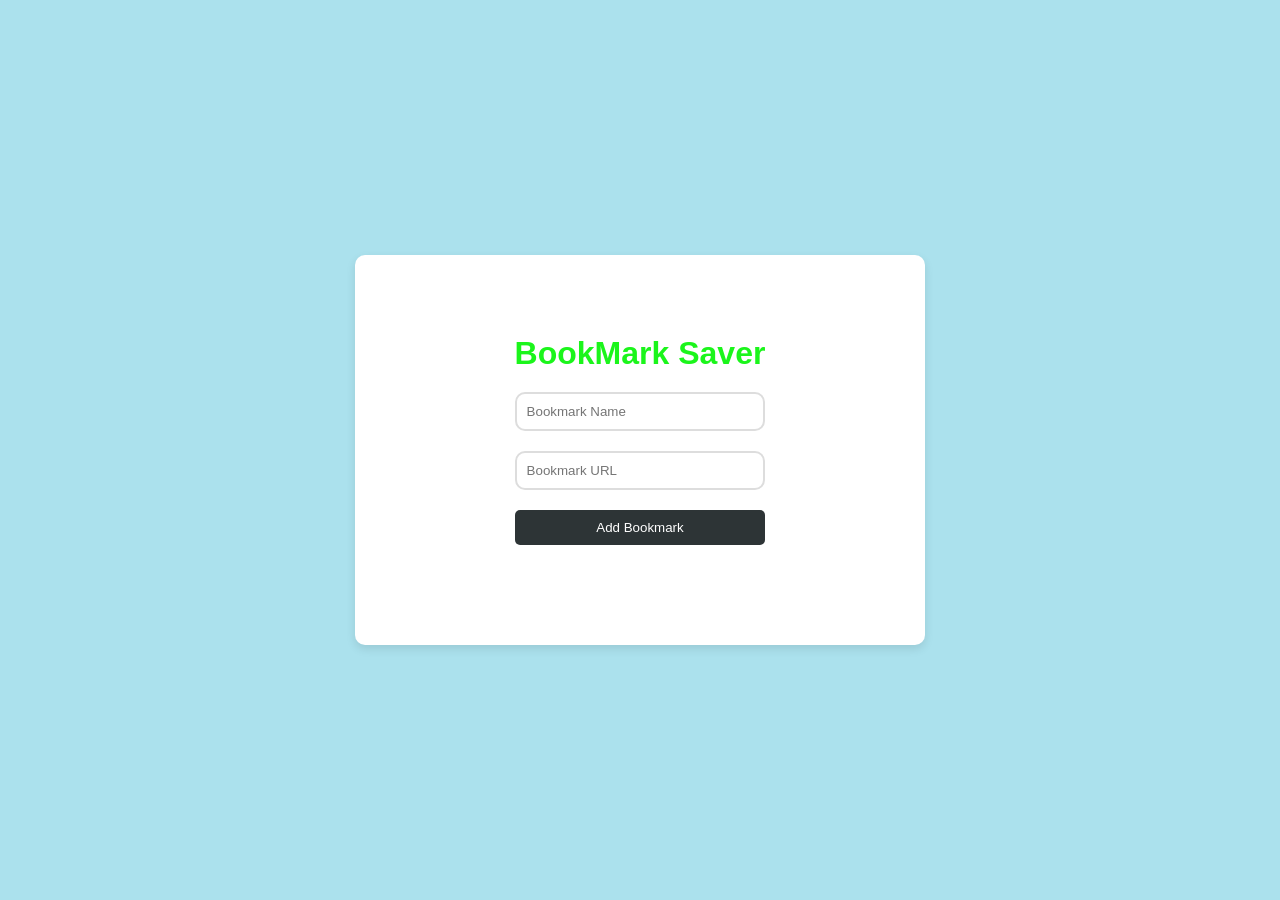
<file: Bookmark Saver/index.html>
<!DOCTYPE html>
<html lang="en">
<head>
    <meta charset="UTF-8">
    <meta name="viewport" content="width=device-width, initial-scale=1.0">
    <link rel="stylesheet" href="style.css">
    <title>BookMark Saver</title>
</head>
<body>
    <div class="app-container">
        <h1>BookMark Saver</h1>
        <div class="input-container">
            <input type="text" id="bookmark-name" placeholder="Bookmark Name">
            <input type="url" id="bookmark-url" placeholder="Bookmark URL">
            <button type="button" id="add-bookmark">Add Bookmark</button>
        </div>
        <ul id="bookmark-list">
            <!-- inser list(li)-->
        </ul>
    </div>
    <script src="script.js"></script>
</body>
</html>
</file>
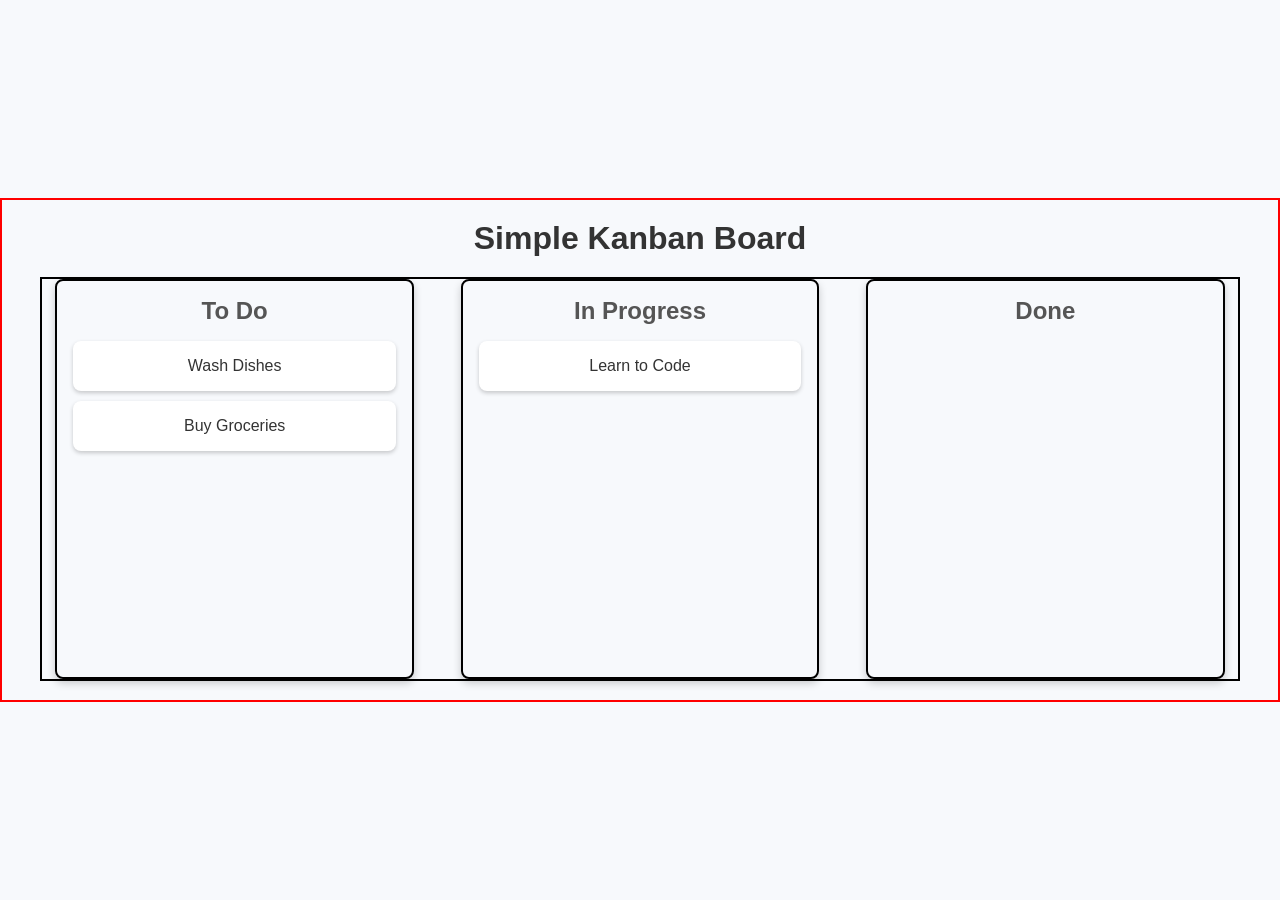
<file: Drag and Drop/index.html>
<!DOCTYPE html>
<html lang="en">
<head>
    <meta charset="UTF-8">
    <meta name="viewport" content="width=device-width, initial-scale=1.0">
    <title>Drag and Drop</title>
    <link rel="stylesheet" href="style.css">
</head>
<body>
    <div class="container">
        <h1>Simple Kanban Board</h1>
        <div class="board">
            <div class="list" id="list1">
                <h2>To Do</h2>
                <div class="card" draggable="true" id="card1">Wash Dishes</div>
                <div class="card" draggable="true" id="card2">Buy Groceries</div>
            </div>
            
            <div class="list" id="list2">
                <h2>In Progress</h2>
                <div class="card" draggable="true" id="card3">Learn to Code</div>
            </div>

            <div class="list" id="list3">
                <h2>Done</h2>
            </div>
        </div>
    </div>
    <script src="script.js"></script>
</body>
</html>
</file>
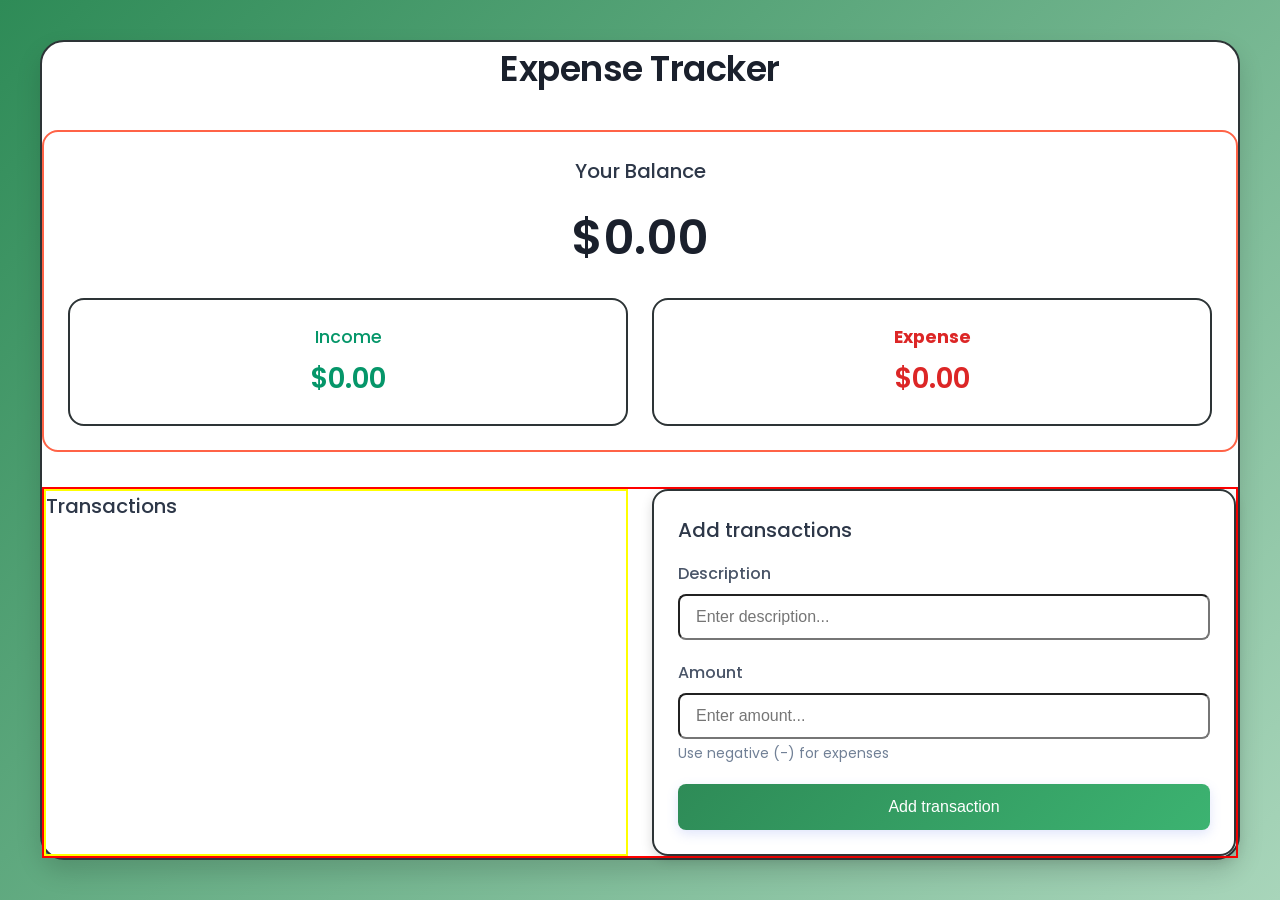
<file: Expense Tracker/index.html>
<!DOCTYPE html>
<html lang="en">
<head>
    <meta charset="UTF-8">
    <meta name="viewport" content="width=device-width, initial-scale=1.0">
    <title>Document</title>
    <link rel="stylesheet" href="style.css">
    <link rel="stylesheet" href="https://fonts.googleapis.com/css?family=Poppins:100,100italic,200,200italic,300,300italic,regular,italic,500,500italic,600,600italic,700,700italic,800,800italic,900,900italic">
</head>
<body>
    <div class="container">
        <h1>Expense Tracker</h1>
        <div class="balance-container">
            <h2>Your Balance</h2>
            <h1 id="balance">$0.00</h1>
            <div class="summary">
                <div class="income">
                    <h3>Income</h3>
                    <p id="income-amount">$0.00</p>
                </div>
                <div class="expense">
                    <h3>Expense</h3>
                    <p id="expense-amount">$0.00</p>
                </div>
            </div>
        </div>

        <div class="main-content">
            <div class="transaction-container">
                <h2>Transactions</h2>
                <ul id="transaction-list">
                    <!--add here-->
                </ul>
            </div>
            
            <div class="form-container">
                <h2>Add transactions</h2>
                <form id="transaction-form">
                    <div class="form-group">
                        <label for="description">Description</label>
                        <input type="text" id="description" placeholder="Enter description..." required>
                    </div>

                    <div class="form-group">
                        <label for="amount">Amount</label>
                        <input type="number" id="amount" placeholder="Enter amount..." required>
                        <small>Use negative (-) for expenses</small>
                    </div>
                    
                    <button type="submit">
                        Add transaction
                    </button>
                </form>
            </div>
        </div>
    </div>
    <script src="script.js"></script>
</body>
</html>
</file>
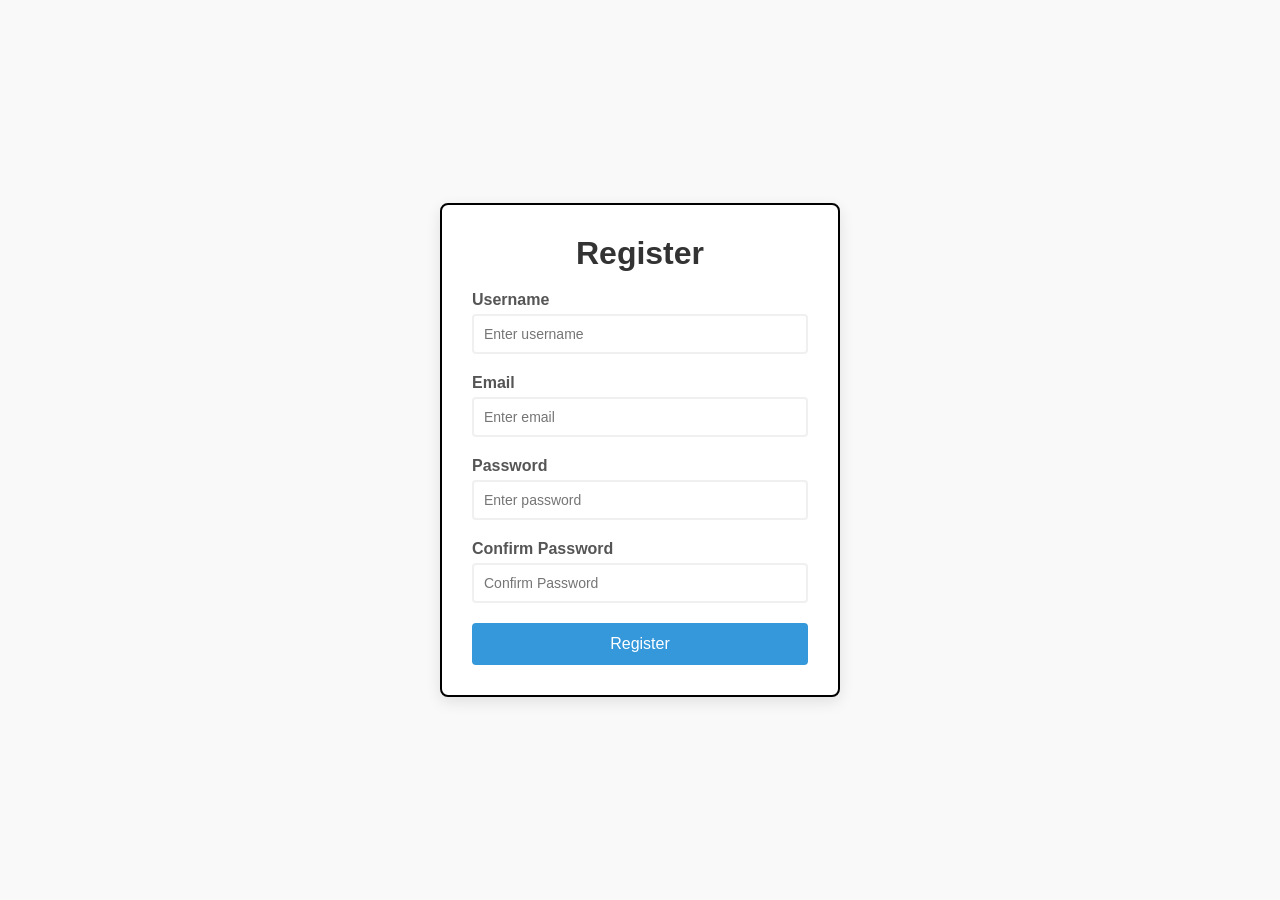
<file: Form Validator/index.html>
<!DOCTYPE html>
<html lang="en">    
<head>
    <meta charset="UTF-8">
    <meta name="viewport" content="width=device-width, initial-scale=1.0">
    <link href="style.css" rel="stylesheet">
    <title>Form Validator</title>
</head>
<body>
    <div class="container">
        <form id="registration-form">
            <h1>Register</h1>
            <div class="form-group">
                <label for="username">Username</label>
                <input type="text" id="username" placeholder="Enter username">
                <small>s</small>
            </div> 

            <div class="form-group">
                <label for="email">Email</label>
                <input type="email" id="email" placeholder="Enter email">
                <small>s</small>
            </div>

            <div class="form-group">
                <label for="password">Password</label>
                <input type="password" id="password" placeholder="Enter password">
                <small>s</small>
            </div>

            <div class="form-group">
                <label for="confirmPassword">Confirm Password</label>
                <input type="password" id="confirmPassword" placeholder="Confirm Password">
                <small>s</small>
            </div>

            <button type="submit">Register</button>
        </form>
        
    </div>
    <script src="script.js"></script>
</body>
</html>
</file>
<file: Bookmark Saver/style.css>
*{
    padding:0px;
    margin:0px;
    box-sizing: border-box;
}
body{
    display: flex;
    min-height: 100vh;
    align-items: center;
    justify-content: center;
    padding: 2rem;
    background-color:#abe1ed;
}
.app-container{
    display: flex;
    flex-direction: column;
    background-color: white;
    border-radius: 10px;
    padding: 5rem 10rem;
    box-shadow: 0 4px 10px rgba(0, 0, 0, 0.1);
    
}
h1{
    text-align: center;
    font-family: sans-serif;
    margin-bottom: 20px;
    color:#1bf51b;
}
.input-container{
    display: flex;
    flex-direction: column;
    gap:10px;
    margin-bottom: 20px;
}
#bookmark-name{
    padding: 10px;
    margin-bottom: 10px;
    border-radius: 10px;
    border:2px solid #ddd;
    
}
#bookmark-url{
    padding:10px;
    margin-bottom: 10px;
    border-radius: 10px;
    border:2px solid #ddd;
}
#add-bookmark{
    color:white;
    background-color:  #2d3436;
    border-radius: 5px;
    border: none;
    padding: 10px 5px;
    cursor:pointer;
    transition: background-color 0.3s ease;
}
#add-bookmark:hover{
    background-color: #27ae60;
}
#bookmark-list{
    display: flex;
    flex-direction: column;
}
#bookmark-list li{
    background-color: #f9f9f9;
    padding: 10px;
    border: 1px solid #ddd;
    border-radius: 4px; 
    margin-bottom: 10px;
    display: flex;
    justify-content: space-between;
    align-items: center;
    list-style: none;
}
#bookmark-list a{
    color: #2ecc71;
    text-decoration: none;
}
#bookmark-list button{
    background-color: #e74c3c;
    padding: 5px 10px;
}
#bookmark-list button:hover{
    background-color: #c0392b;
}
</file>
<file: Drag and Drop/style.css>
*{
    margin:0px;
    padding:0px;
    box-sizing: border-box;
}
body{
    background-color: #f7f9fc;
    font-family: sans-serif;
    display: flex;
    align-items: center;
    justify-content: center;
    min-height: 100vh;
}
.container{
    border:2px solid red;
    text-align: center;
    width:100%;
    padding:1.2rem;
}
h1{
    color:#333;
    margin-bottom: 20px;
    font-size: 2rem;
}
.board{
    border:2px solid;
    display: flex;
    justify-content: space-around;
    align-items: flex-start;
    width: 100%;
    max-width: 1200px;
    margin: 0 auto;
    gap:20px;

}
.list{
    border: 2px solid;
    padding: 1rem;
    border-radius: 8px;
    width: 30%;
    min-height: 400px;
    box-shadow: 0 4px 8px rgba(0,0,0,0.2);
}
.list h2{
    color:#555;
    margin-bottom: 1rem;
    font-size:1.5rem;
}
.card{
    background-color: white;
    color:#333;
    padding: 1rem;
    margin-bottom: 10px;
    border-radius: 8px;
    cursor: grab;
    box-shadow: 0 2px 4px rgba(0,0,0,0.2);
    transition: transform 0.2s,box-shadow 0.2s;
}
.card:active{
    cursor: grabbing;
    transform: scale(1.05);
    box-shadow: 0 4px 8px rgba(0,0,0,0.2);
}
.list:over{
    background-color: #d1d3d8;
}
</file>
<file: Expense Tracker/style.css>
*{
    padding:0px;
    margin:0px;
    box-sizing: border-box;
}
body{
    background: linear-gradient(135deg,#2e8b57,#a8d5ba);
    display: flex;
    justify-content: center;
    align-items: center;
    min-height: 100vh;
    padding: 20px;
    font-family: "Poppins",sans-serif;
    color:#2d3436;
}
.container{
    border:2px solid ;
    width: 100%;
    max-width: 1200px;
    background-color: #fff;
    border-radius: 24px;
    box-shadow: 0 12px 24px rgba(0,0,0,0.15);
}
h1{
    text-align: center;
    color:#1a202c;
    margin-bottom: 35px;
    font-size:2.2rem;
    font-weight: 600;
    letter-spacing: -0.5px;
}
.balance-container{
    border:2px solid tomato;
    text-align: center;
    margin-bottom: 35px;
    padding: 24px;
    background:linear-gradient(135deg,#a8d5ba),#6b8e23;
    border-radius: 1rem;
    box-shadow: 0 4px 12px rgba(0,0,0,0.005);
}
h2{
    color:#2d3748;
    margin-bottom: 1rem;
    font-size: 1.25rem;
    font-weight: 500;
}
.balance-container h1{
    font-size:3rem;
    margin:15px 0px;
}
.summary{
    display: grid;
    grid-template-columns: 1fr 1fr;
    gap:24px;
    margin-top: 24px;
}
.main-content{
    border:2px solid red;
    display: grid;
    grid-template-columns: 1fr 1fr;
    gap:24px
}
.income,.expense{
    border:2px solid;
    background-color: white;
    padding:24px;
    border-radius: 1rem;
    box-shadow: 0 4px 12px rgba(0,0,0,0.005);
    transition : transform 0.2s ease;
}
.income:hover,.expense:hover{
    transform: translateY(-2px)
}
.income h3{
    color:#059669;
    font-size: 1.1rem;
    font-weight: 500;
}
.expense h3{
    color:#dc2626;
    font-size: 1.1rem;
    font-width: 500;
}
.income p,.expense p{
    margin-top: 8px;
    font-size: 1.75rem;
    font-weight: 600;
}
.income p {
  color: #059669;
}
.expense p {
  color: #dc2626;
}
.transaction-container{
    border:2px solid yellow;
    height: 100%;
    display: flex;
    flex-direction: column;
}
#transaction-list{
    list-style: none;
    max-height: 500px;
    overflow-y: auto;
    padding-right:8px ;
    flex-grow: 1;
}
#transaction-list::-webkit-scrollbar{
    width: 8px;
}
#transaction-list::-webkit-scrollbar-track{
    background-color: #f1f1f1;
    border-radius: 4px;
}
#transaction-list::-webkit-scrollbar-thumb{
    background-color: #cbd5e0;
    border-radius: 4px;   
}
#transaction-list::-webkit-scrollbar:hover{
    background-color: #a0aec0;
}
.transaction{
    display: flex;
    justify-content: space-between;
    align-items: center;
    padding: 1rem 1.2rem;
    margin-bottom: 12px;
    border-radius: 12px;
    background-color: #fff;
    box-shadow: 0 2px 8px rgba(0,0,0,0.05);
    border-right: 5px solid green;
    animation: slideIn 0.3s ease ;
}
.transaction:hover{
    transform: translateX(4px);
    box-shadow: 0 4px 12px rgba(0,0,0,0.1);
}
.transaction.income{
    border-right-color: #059669;
}
.transaction.expense{
    border-right-color: #dc2626;
}
.transaction .delete-btn{
    background: none;
    border:none;
    color:#dc2626;
    cursor: pointer;
    font-size: 1.4rem;
    opacity: 0;
    transition: all 0.2s ease;
    padding: 4px 8px;
    border-radius: 4px;
    margin-left: 12px;
}
.transaction:hover .delete-btn{
    opacity: 1;
}
.transaction .delete-btn:hover{
    background-color: #fee2e2;
    transform: scale(1.1);
}

.form-container{
    border:2px solid;
    background-color: linear-gradient(135deg,#f6f8fb,#f1f4f8);
    padding: 24px;
    border-radius: 16px;
    box-shadow: 0 4px 12px rgba(0,0,0,0.15);
    height: 100%;
    display: flex;
    flex-direction: column;
}
.form-container form{
    height: 100%;
    display: flex;
    flex-direction: column;
}
.form-group{
    margin-bottom: 20px;
}
label{
    display: block;
    margin-bottom: 8px;
    color:#4a5568;
    font-weight: 500;
}
input{
    width: 100%;
    padding:12px 16px;
    border-radius: 8px;
    font-size: 1rem;
    transition: all 0.2s ease;
    background-color: white;
}
input:focus{
    outline: none;
  border-color: #667eea;
  box-shadow: 0 0 0 3px rgba(102, 126, 234, 0.1);
}
input:hover{
    border-color: #cbd5e0;
}
small {
  color: #718096;
  font-size: 0.875rem;
  margin-top: 4px;
  display: block;
}
button[type="submit"]{
    width: 100%;
    padding:14px;
    background: linear-gradient(135deg, #2e8b57 0%, #3cb371 100%);
    color:white;
    border:none;
    border-radius: 8px;
    cursor:pointer;
    font-size: 1rem;
    font-weight: 500;
    transition: all 0.2s ease;
    box-shadow: 0 4px 12px rgba(102,126,234,0.2);
    margin-top: auto;
}
button[type="submit"]:hover{
    transform: translateY(-2px);
    box-shadow: 0 6px 16px rgba(102, 126, 234, 0.3);
}
button[type="submit"]:active{
    transform: translateY(0);
}
</file>
<file: Form Validator/style.css>
*{
    padding:0px;
    margin:0px;
    box-sizing: border-box;
}
body{
    display: flex;
    align-items: center;
    justify-content: center;
    min-height: 100vh;
    background-color: #f9f9f9;
    font-family: sans-serif;
}
.container{
    background-color: #fff;
    border: 2px solid;
    border-radius: 8px;
    box-shadow: 0px 5px 15px rgba(0,0,0,0.1);
    width: 100%;
    max-width: 400px;
    padding: 30px;
    overflow: hidden;
}
h1{
    text-align: center;
    color:#333;
    margin-bottom: 1.2rem;
}
.form-group{
    margin-bottom: 20px;
    position: relative;
}
label{
    display: block;
    margin-bottom: 5px;
    color:#555;
    font-weight: bold;
}
input{
    border:2px solid #f0f0f0;
    border-radius: 4px;
    display: block;
    width: 100%;
    padding: 10px;
    font-size: 14px;
    transition: border-color 0.3s;
}
input:focus{
    outline: none;
    border-color:#3498db;
}
small{
    visibility: hidden;
    position: absolute;
    /* border:2px solid red; */
    bottom: -18px;
    left:0px;
    font-size:12px    
}
button{
    cursor:pointer;
    background: #3498db;
    border:none;
    color:white;
    display: block;
    font-size: 1rem;
    margin-top: 20px;
    padding:12px;
    border-radius: 4px;
    width: 100%;
    transition: background-color 0.3s;
}
button:hover{
    background-color: #2980b9;
}
.form-group.error small{
    visibility: visible;
    color: #e74c3c;
}
.form-group.success input{
    border-color: #2ecc71;
}
.form-group.error input{
    border-color: #e74c3c;
}
</file>
